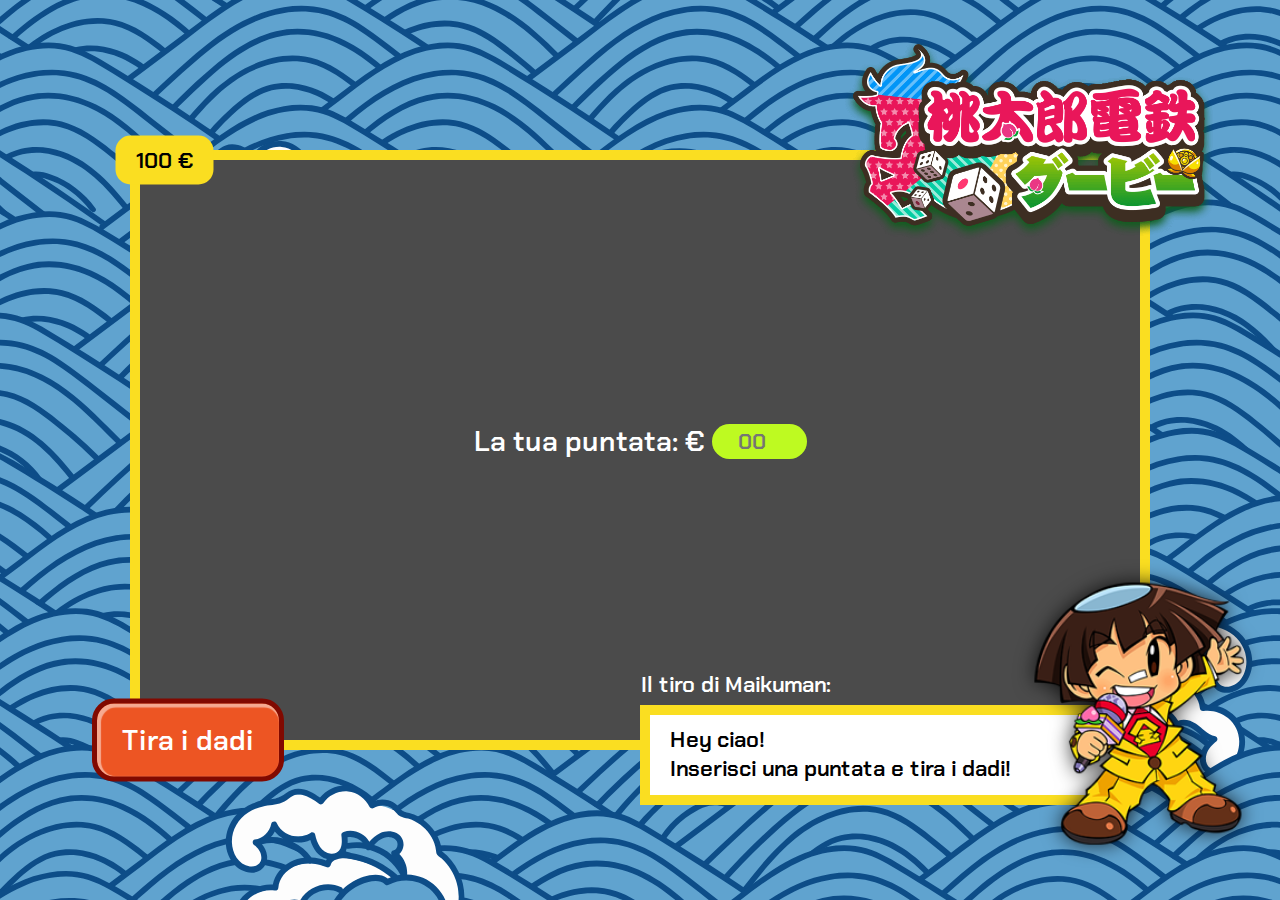
<file: dadi/index.html>
<!DOCTYPE html>
<html lang="it">
<head>
    <meta charset="UTF-8">
    <meta http-equiv="X-UA-Compatible" content="IE=edge">
    <meta name="viewport" content="width=device-width, initial-scale=1.0">
    <title>JS - Dadi</title>
    <!-- Google Fonts -->
    <link rel="preconnect" href="https://fonts.googleapis.com">
    <link rel="preconnect" href="https://fonts.gstatic.com" crossorigin>
    <link href="https://fonts.googleapis.com/css2?family=Chakra+Petch:ital,wght@0,400;0,500;0,600;0,700;1,400;1,500;1,600&display=swap" rel="stylesheet">
    <!-- fontawesome -->
    <link rel="stylesheet" href="https://cdnjs.cloudflare.com/ajax/libs/font-awesome/5.15.3/css/all.min.css" integrity="sha512-iBBXm8fW90+nuLcSKlbmrPcLa0OT92xO1BIsZ+ywDWZCvqsWgccV3gFoRBv0z+8dLJgyAHIhR35VZc2oM/gI1w==" crossorigin="anonymous" referrerpolicy="no-referrer" />
    <!-- myCSS -->
    <link rel="stylesheet" href="css/style.css">
</head>
<body>

    <main>
        <div class="container">
            <div class="game-square">

                <!-- Portafoglio -->
                <div class="sq-element wallet">
                    <p><i class="fas fa-wallet"></i> <span id="user_wallet">100</span> €</p>
                </div>

                <!-- Logo -->
                <img class="sq-element logo" src="img/logo.png" alt="">

                <!-- Player -->
                <div class="puntata">
                    <label for="my_bit">La tua puntata: €</label>
                    <input id="my_bit" type="number" placeholder="00"><span></span>
                </div>

                <span id="user_dice"><i class="fas fa-dice"></i></span>

                <!-- bottone tira i dadi -->
                <button class="sq-element btn-main" onclick="rollDice()">Tira i dadi</button>

                <!-- Maikuman -->
                <img class="sq-element char-maiku" src="img/chara_talk.png" alt="">
                <div class="sq-element talk-maiku">
                    <span id="esito">Hey ciao!<br>
                    Inserisci una puntata e tira i dadi!</span>
                    <div class="sq-element maiku-dice">Il tiro di Maikuman: <span id="cpu_dice"></span></div>
                </div>
            </div>
        </div>

        <!-- ALERT!! -->
        <div id="alert" class="alert hide">
            <div class="puntata">
                <label for="my_bit">La tua puntata: €</label>
                <input id="my_bit" type="number" placeholder="00"><span></span>
            </div>

            <div class="alert-box">
                <img src="img/chara_alert.png" alt="">
                <p>Attento! Non hai inserito una puntata!!</p>
            </div>
        
            <button class="btn-main" onclick="addHide()">Chiudi alert</button>
        </div>
        <!-- /ALERT!! -->

        <!-- LOSE ALERT!! -->
        <div id="loseAlert" class="alert hide">
            <div class="alert-box">
                <img src="img/chara_alert.png" alt="">
                <p>HAI FINITO I SOLDI!! Ricarica la pagina</p>
            </div>
        </div>
        <!-- /LOSE ALERT!! -->
    </main>
    
    <script src="js/custom.js"></script>
</body>
</html>
</file>
<file: dadi/css/style.css>
* {
    margin: 0;
    padding: 0;
    box-sizing: border-box;
} 

.clearfix::after {
    content: '';
    display: table;
    clear: both;
}

/* Colors */
:root{
    --c-main: #FADE21;
    --c-second: #BEFA21; 
    --c-third: #ED5523;
    --c-third-dark: #810900;

    --c-text-light: white;
    --c-text-dark: black;
}


/* common */
body{
    background-image: url(../img/pattern-bg.svg);
    background-size: cover;
    font-family: 'Chakra Petch', sans-serif;
    font-weight: 600;
}

.container {
    max-width: 1200px;
    height: 100vh;
    margin: auto;
    display: flex;
    align-items: center;
    justify-content: center;
}

/* main */
.game-square{
    height: 600px;
    width: 85%;
    border: 10px solid var(--c-main);
    border-radius: 22px;
    background-color: #4B4B4B;
    position: relative;

    display: flex;
    flex-direction: column;
    align-items: center;
    justify-content: center;
}

.sq-element{
    position: absolute;
}

.logo{
    height: 200px;
    top: 0;
    right: 0;
    transform: translate(20%, -60%);
}

.wallet{
    text-align: center;
    padding: 10px 20px;
    border-radius: 15px;
    font-size: 22px;

    top: 0;
    left: 0;
    transform: translate(-25%, -50%);

    background-color: var(--c-main);
    color: var(--c-text-dark);
}

.btn-main{
    text-align: center;
    padding: 18px 25px;
    border-radius: 22px;
    font-size: 28px;
    border: 5px solid var(--c-third-dark);
    box-shadow: inset 2px 2px 1px 2px rgba(255,255,255,0.5);

    font-family: 'Chakra Petch', sans-serif;
    font-weight: 600;
    background-color: var(--c-third);
    color: var(--c-text-light);

    z-index: 10;
}
.sq-element.btn-main{
    bottom: 0;
    left: 0;
    transform: translate(-25%, 50%);
}

/* MaikuMan */
.char-maiku{
    height: 270px;
    bottom: 0;
    right: 0;
    transform: translate(50%, 40%);
    filter: drop-shadow(0px 0px 10px rgba(0,0,0,0.75));
    z-index: 9;
}
.talk-maiku{
    height: 100px;
    min-width: 500px;
    padding: 10px 80px 10px 20px;
    bottom: 0;
    right: 0;
    transform: translate(0%, 65%);
    z-index: 8;

    border: 10px solid var(--c-main);
    background-color: white;
    font-size: 22px;
}
.maiku-dice{
    top: 0;
    left: 0;
    transform: translate(-5%, -155%);
    font-size: 22px;
    color: var(--c-text-light);
    z-index: 9;
}
.maiku-dice i{
    font-size: 35px;
}

/* Player */
.puntata{
    color: var(--c-text-light);
    font-size: 28px;
}
.puntata input, .puntata label{
    vertical-align: middle;
    height: 35px;
}
.puntata input{
    width: 95px;
    border-radius: 50px;
    border: none;
    padding: 0 10px;
    background-color: var(--c-second);
    color: var(--c-text-dark);
    font-size: 22px;
    text-align: center;
    font-family: 'Chakra Petch', sans-serif;
    font-weight: 600;
}
span#user_dice{
    font-size: 120px;
    color: var(--c-text-light);
    margin-top: 20px;
    filter: drop-shadow(0px 0px 10px rgba(0,0,0,0.75));
}

/* Alert */
.alert{
    background-image: url(../img/pattern-bg.svg);
    background-size: cover;
    width: 100%;
    height: 100vh;
    position: fixed;
    top: 0;
    left: 0;
    z-index: 100;
    display: flex;
    flex-direction: column;
    justify-content: center;
    align-items: center;
}

.alert-box{
    position: relative;
    width: 900px;
    padding: 50px;
    border-radius: 22px;
    border: 10px solid var(--c-third);
    background-color: var(--c-main);
    margin: 60px 0px;
    font-size: 30px;
}
.alert-box img{
    position: absolute;
    right: 0;
    bottom: 0;
    animation: dring 0.1s ease-in;
    animation-delay: 0.8s;
    animation-iteration-count: 6;
}
.alert.hide{
    display: none;
}
/* ANIMATIONS */
.char-maiku{
    animation: float-maiku 4s infinite;
}
@keyframes float-maiku{
    0%{
        transform: translate(50%, 40%);
    }
    50%{
        transform: translate(50%, 42%);
    }
    100%{
        transform: translate(50%, 40%);
    }
}

@keyframes dring{
    0%{
        transform: rotate(0deg);
    }
    33%{
        transform: rotate(2deg);
    }
    66%{
        transform: rotate(-2deg);
    }
    100%{
        transform: rotate(0deg);
    }
}
</file>
